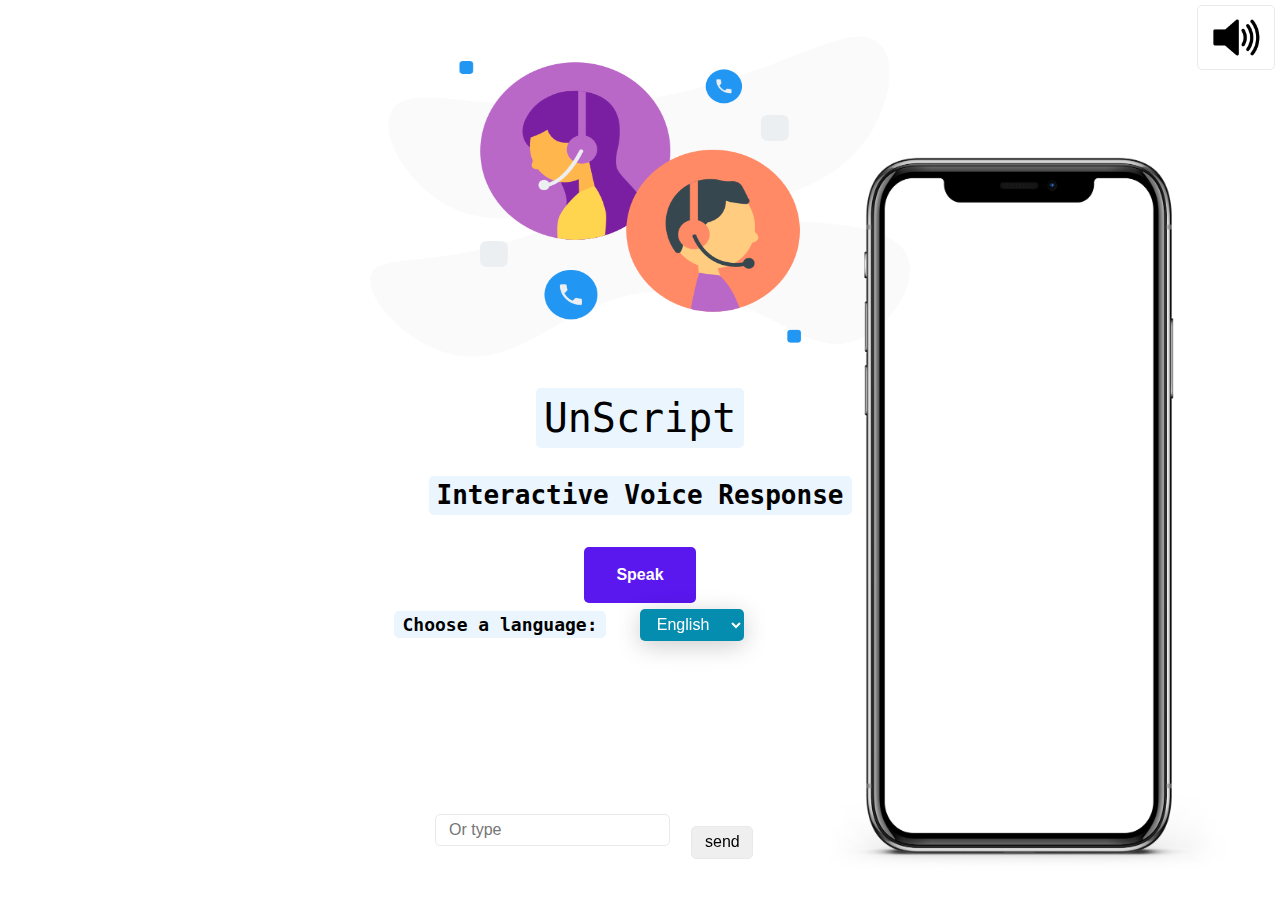
<file: UI/Interactive-Voice-Response/client/index.html>
<!DOCTYPE html>
<html>

<head>
    <title>
        Interactive Voice response
    </title>
    <link rel="stylesheet" href="./static/index.css">
    <link rel="stylesheet" href="./static/mvp.css">

</head>

<!-- <body style="background-color:mediumturquoise; color: white;"> -->

<body>
    <div class="content">
        <header>
            <div class="mega-div">
                <div class="fixed-top">
                    <div class="img-with-text">
                        <!-- https://www.cloudtalk.io/static-media/content/images/cloudtalk%20interactive%20voice%20response.png -->
                        <img class="banner-image center-image" height="360vh" width="450vw" alt="Robot logo"
                            src="./static/images/interactiveVoiceResponse.png" style="top:0px;"></img>
                        <p class="center-text" style="font-size: 40px;"><code>UnScript</code></p>
                        <h1 class="center-heading"><code> Interactive Voice Response </code></h1>
                    </div>
                    <div>
                        <button id="record" style="background-color: #5a17ee; border: 0px;">Speak</button>
                        <div class="chose-language">
                            <label for="language" style="font-size: 18px;"><code>Choose a language:</code></label>
                            <select name="language" style="position: fixed;left: 50vw;top: 609px;user-select: auto; background-color: #058daf;
                        color: white;
                        border: none;
                        /* font-size: 20px; */
                        box-shadow: 0 5px 25px rgba(0, 0, 0, 0.2);
                        -webkit-appearance: button;
                        appearance: button;
                        outline: none;" onchange='changeLang(this);'>
                                <option value="es">English</option>
                                <option value="fr">French</option>
                                <option value="es">Spanish</option>
                                <option value="de">German</option>
                            </select>
                        </div>
                    </div>
                    <div class="voice-on-off">
                        <input type="image" src="./static/images/voiceOn.png"
                            style="height:50px; position: fixed; top: 5px; right: 5px" name="saveForm"
                            class="mute-unmute" id="mute-unmute" onclick="reverseVolumeSettings(this);" />
                        <script>
                            // voiceOn="https://www.freeiconspng.com/thumbs/sound-png/sound-png-3.png";
                            // voiceOff="https://www.freeiconspng.com/thumbs/sound-off-icon/mute-off-sound-off-icon-1.png"
                            function reverseVolumeSettings(sal) {
                                voiceOn = "./static/images/voiceOn.png";
                                voiceOff = "./static/images/voiceOff.png";
                                var button = document.getElementById('mute-unmute');
                                if (button.src.match(voiceOn)) {
                                    SpeechSynthesisUtterance.volume = 0;
                                    button.setAttribute("src", voiceOff);
                                } else {
                                    SpeechSynthesisUtterance.volume = 1;
                                    button.setAttribute("src", voiceOn);
                                }
                            }
                        </script>
                    </div>
                </div>
                <img class="chat-border" src="./static/images/iphone.png">
                <div id="output" class="output">
                </div>
            </div>
        </header>
    </div>
    <div class="textbox">
            
        <div class="textbox-text"><input id="textbox-text" type="text" placeholder="Or type" name="message"></div>
            <div class="textbox-submit"><input id="textbox-submit" type="button" value="send"
                    onclick="sendTypedMessage();"></div>
    </div>
</body>
<script src="./static/index.js"></script>

</html>
</file>
<file: UI/Interactive-Voice-Response/client/static/index.css>
.center-image{
    display: block;
    margin-left: auto;
    margin-right: auto;
    width: 50%;
}
/* .center-text{
  font-size: 40px;
  position:fixed;
  top: 50vh;
}
.center-heading{
  font-size: 40px;
  position:fixed;
  top: 40vh;
} */

.textbox{
    position: fixed;
    bottom: -2.4vh;
    left: 34vw;
    width: 30vw;
    height: 12vh;
    background-attachment: scroll;
    background-repeat: repeat;
    background-image: none;

    /* background-color:mediumturquoise; */
}

.textbox-submit{
    position: absolute;
    left: 20vw;
    bottom: 5.2vh;
}
 
.content{
  bottom: 12vh;
}

.output {
  position: fixed;
  bottom: 10vh;
  right: 10vw;
  overflow: auto;
  overflow-anchor: none;
  overflow-wrap: break-word;
  height: 65vh;
  width: 38vh;
}

.chat-border {
  position: fixed;
  bottom: 2.5vh;
  height: 80vh;
  width: 33vw;
  right: 4vw;
}
</file>
<file: UI/Interactive-Voice-Response/client/static/mvp.css>
:root {
    --border-radius: 5px;
    --box-shadow: 2px 2px 10px;
    --color: #118bee;
    --color-accent: #118bee15;
    --color-bg: #fff;
    --color-bg-secondary: #e9e9e9;
    --color-secondary: #920de9;
    --color-secondary-accent: #920de90b;
    --color-shadow: #f4f4f4;
    --color-text: #000;
    --color-text-secondary: #999;
    --font-family: -apple-system, BlinkMacSystemFont, "Segoe UI", Roboto, Oxygen-Sans, Ubuntu, Cantarell, "Helvetica Neue", sans-serif;
    --hover-brightness: 1.2;
    --justify-important: center;
    --justify-normal: left;
    --line-height: 1.5;
    --width-card: 285px;
    --width-card-medium: 460px;
    --width-card-wide: 800px;
    --width-content: 1080px;
}

/*
@media (prefers-color-scheme: dark) {
    :root {
        --color: #0097fc;
        --color-accent: #0097fc4f;
        --color-bg: #333;
        --color-bg-secondary: #555;
        --color-secondary: #e20de9;
        --color-secondary-accent: #e20de94f;
        --color-shadow: #bbbbbb20;
        --color-text: #f7f7f7;
        --color-text-secondary: #aaa;
    }
}
*/

/* Layout */
article aside {
    background: var(--color-secondary-accent);
    border-left: 4px solid var(--color-secondary);
    padding: 0.01rem 0.8rem;
}

body {
    background: var(--color-bg);
    color: var(--color-text);
    font-family: var(--font-family);
    line-height: var(--line-height);
    margin: 0;
    overflow-x: hidden;
    padding: 1rem 0;
}

footer,
header,
main {
    margin: 0 auto;
    max-width: var(--width-content);
    padding: 2rem 1rem;
}

hr {
    background-color: var(--color-bg-secondary);
    border: none;
    height: 1px;
    margin: 4rem 0;
    width: 100%;
}

section {
    display: flex;
    flex-wrap: wrap;
    justify-content: var(--justify-important);
}

section img,
article img {
    max-width: 100%;
}

section pre {
    overflow: auto;
}

section aside {
    border: 1px solid var(--color-bg-secondary);
    border-radius: var(--border-radius);
    box-shadow: var(--box-shadow) var(--color-shadow);
    margin: 1rem;
    padding: 1.25rem;
    width: var(--width-card);
}

section aside:hover {
    box-shadow: var(--box-shadow) var(--color-bg-secondary);
}

[hidden] {
    display: none;
}

/* Headers */
article header,
div header,
main header {
    padding-top: 0;
}

header {
    text-align: var(--justify-important);
}

header a b,
header a em,
header a i,
header a strong {
    margin-left: 0.5rem;
    margin-right: 0.5rem;
}

header nav img {
    margin: 1rem 0;
}

section header {
    padding-top: 0;
    width: 100%;
}

/* Nav */
nav {
    align-items: center;
    display: flex;
    font-weight: bold;
    justify-content: space-between;
    margin-bottom: 7rem;
}

nav ul {
    list-style: none;
    padding: 0;
}

nav ul li {
    display: inline-block;
    margin: 0 0.5rem;
    position: relative;
    text-align: left;
}

/* Nav Dropdown */
nav ul li:hover ul {
    display: block;
}

nav ul li ul {
    background: var(--color-bg);
    border: 1px solid var(--color-bg-secondary);
    border-radius: var(--border-radius);
    box-shadow: var(--box-shadow) var(--color-shadow);
    display: none;
    height: auto;
    left: -2px;
    padding: .5rem 1rem;
    position: absolute;
    top: 1.7rem;
    white-space: nowrap;
    width: auto;
    z-index: 1;
}

nav ul li ul::before {
    /* fill gap above to make mousing over them easier */
    content: "";
    position: absolute;
    left: 0;
    right: 0;
    top: -0.5rem;
    height: 0.5rem;
}

nav ul li ul li,
nav ul li ul li a {
    display: block;
}

/* Typography */
code,
samp {
    background-color: var(--color-accent);
    border-radius: var(--border-radius);
    color: var(--color-text);
    display: inline-block;
    margin: 0 0.1rem;
    padding: 0 0.5rem;
}

details {
    margin: 1.3rem 0;
}

details summary {
    font-weight: bold;
    cursor: pointer;
}

h1,
h2,
h3,
h4,
h5,
h6 {
    line-height: var(--line-height);
}

mark {
    padding: 0.1rem;
}

ol li,
ul li {
    padding: 0.2rem 0;
}

p {
    margin: 0.75rem 0;
    padding: 0;
}

pre {
    margin: 1rem 0;
    max-width: var(--width-card-wide);
    padding: 1rem 0;
}

pre code,
pre samp {
    display: block;
    max-width: var(--width-card-wide);
    padding: 0.5rem 2rem;
    white-space: pre-wrap;
}

small {
    color: var(--color-text-secondary);
}

sup {
    background-color: var(--color-secondary);
    border-radius: var(--border-radius);
    color: var(--color-bg);
    font-size: xx-small;
    font-weight: bold;
    margin: 0.2rem;
    padding: 0.2rem 0.3rem;
    position: relative;
    top: -2px;
}

/* Links */
a {
    color: var(--color);
    display: inline-block;
    font-weight: bold;
    text-decoration: none;
}

a:hover {
    filter: brightness(var(--hover-brightness));
    text-decoration: underline;
}

a b,
a em,
a i,
a strong,
button {
    border-radius: var(--border-radius);
    display: inline-block;
    font-size: medium;
    font-weight: bold;
    line-height: var(--line-height);
    margin: 0.5rem 0;
    padding: 1rem 2rem;
}

button {
    font-family: var(--font-family);
}

button:hover {
    cursor: pointer;
    filter: brightness(var(--hover-brightness));
}

a b,
a strong,
button {
    background-color: var(--color);
    border: 2px solid var(--color);
    color: var(--color-bg);
}

a em,
a i {
    border: 2px solid var(--color);
    border-radius: var(--border-radius);
    color: var(--color);
    display: inline-block;
    padding: 1rem 2rem;
}

article aside a {
    color: var(--color-secondary);
}

/* Images */
figure {
    margin: 0;
    padding: 0;
}

figure img {
    max-width: 100%;
}

figure figcaption {
    color: var(--color-text-secondary);
}

/* Forms */

button:disabled,
input:disabled {
    background: var(--color-bg-secondary);
    border-color: var(--color-bg-secondary);
    color: var(--color-text-secondary);
    cursor: not-allowed;
}

button[disabled]:hover {
    filter: none;
}

form {
    border: 1px solid var(--color-bg-secondary);
    border-radius: var(--border-radius);
    box-shadow: var(--box-shadow) var(--color-shadow);
    display: block;
    max-width: var(--width-card-wide);
    min-width: var(--width-card);
    padding: 1.5rem;
    text-align: var(--justify-normal);
}

form header {
    margin: 1.5rem 0;
    padding: 1.5rem 0;
}

input,
label,
select,
textarea {
    display: block;
    font-size: inherit;
    max-width: var(--width-card-wide);
}

input[type="checkbox"],
input[type="radio"] {
    display: inline-block;
}

input[type="checkbox"]+label,
input[type="radio"]+label {
    display: inline-block;
    font-weight: normal;
    position: relative;
    top: 1px;
}

input,
select,
textarea {
    border: 1px solid var(--color-bg-secondary);
    border-radius: var(--border-radius);
    margin-bottom: 1rem;
    padding: 0.4rem 0.8rem;
}

input[readonly],
textarea[readonly] {
    background-color: var(--color-bg-secondary);
}

label {
    font-weight: bold;
    margin-bottom: 0.2rem;
}

/* Tables */
table {
    border: 1px solid var(--color-bg-secondary);
    border-radius: var(--border-radius);
    border-spacing: 0;
    display: inline-block;
    max-width: 100%;
    overflow-x: auto;
    padding: 0;
    white-space: nowrap;
}

table td,
table th,
table tr {
    padding: 0.4rem 0.8rem;
    text-align: var(--justify-important);
}

table thead {
    background-color: var(--color);
    border-collapse: collapse;
    border-radius: var(--border-radius);
    color: var(--color-bg);
    margin: 0;
    padding: 0;
}

table thead th:first-child {
    border-top-left-radius: var(--border-radius);
}

table thead th:last-child {
    border-top-right-radius: var(--border-radius);
}

table thead th:first-child,
table tr td:first-child {
    text-align: var(--justify-normal);
}

table tr:nth-child(even) {
    background-color: var(--color-accent);
}

/* Quotes */
blockquote {
    display: block;
    font-size: x-large;
    line-height: var(--line-height);
    margin: 1rem auto;
    max-width: var(--width-card-medium);
    padding: 1.5rem 1rem;
    text-align: var(--justify-important);
}

blockquote footer {
    color: var(--color-text-secondary);
    display: block;
    font-size: small;
    line-height: var(--line-height);
    padding: 1.5rem 0;
}
</file>
